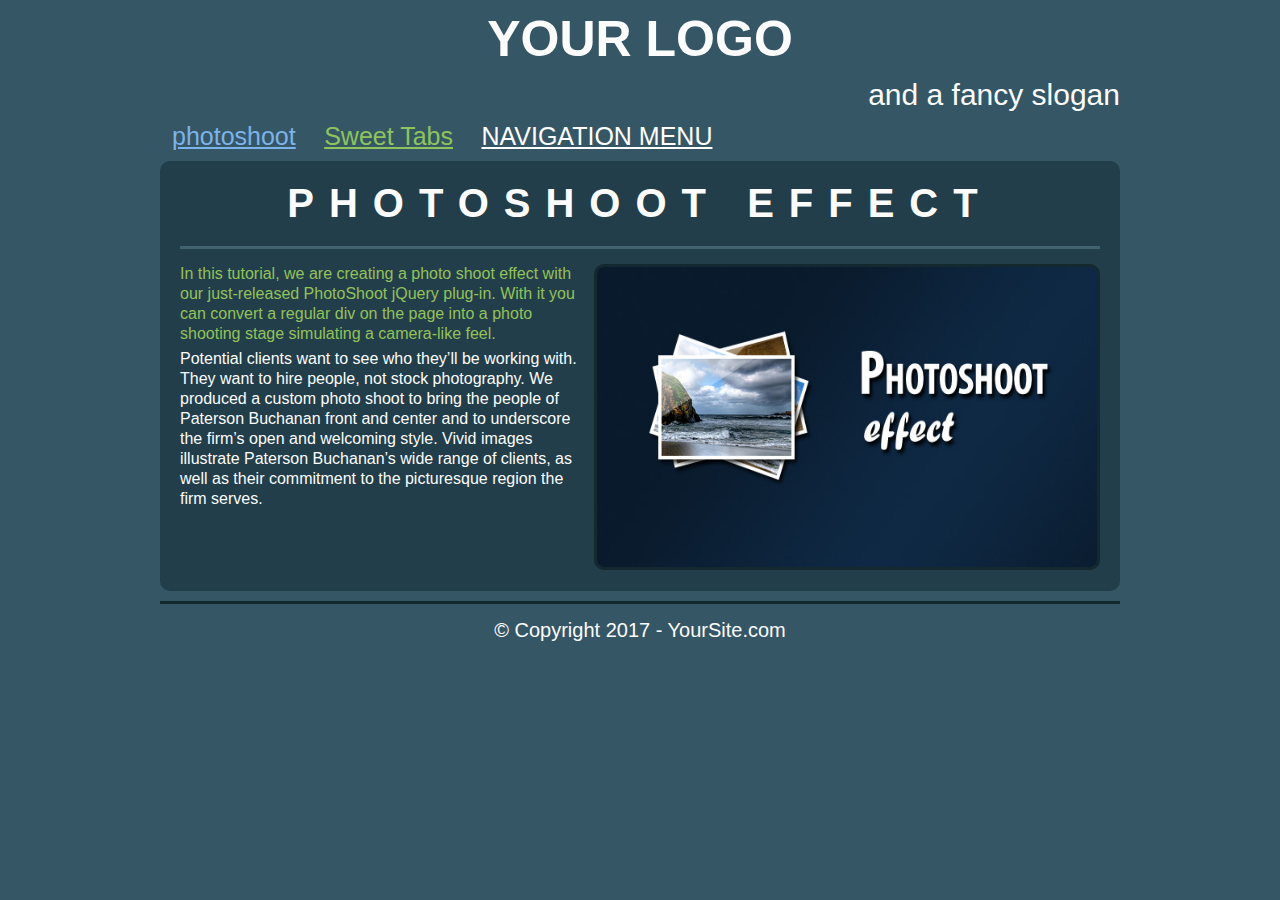
<file: index2.html>
<!DOCTYPE html>
<html lang="en">
    <head>
        <meta charset="UTF-8">
        <title>Photo Shoot Effect</title>
        <link rel="stylesheet" href="main2.css">
    </head>
    <body>
    <header>
        <h1>Your Logo</h1>
        <h3>and a fancy slogan</h3>
        <nav>
            <ul>
                <li><a href="#">PHOTOSHOOT</a></li>
                <li><a href="#" title="sweet tabs">Sweet Tabs</a></li>
                <li><a href="#">Navigation Menu</a></li>
            </ul>
        </nav>
    </header>
 
    <main>
        <article>
            <h2>Photoshoot Effect</h2>
            <div class="article-content">
                <figure>
                    <img src="images/photo.jpg"/>
                </figure>
                <p>
                    In this tutorial, we are creating a photo shoot effect with our just-released PhotoShoot jQuery
                    plug-in. With it you can convert a regular div on the page into a photo shooting stage simulating a
                    camera-like feel.
                </p>
                <p>
                    Potential clients want to see who they’ll be working with. They want to hire people, not stock
                    photography. We produced a custom photo shoot to bring the people of Paterson Buchanan front and
                    center and to underscore the firm’s open and welcoming style. Vivid images illustrate Paterson
                    Buchanan’s wide range of clients, as well as their commitment to the picturesque region the firm
                    serves.
                </p>
            </div>
        </article>
    </main>
 
    <footer>
        &copy; Copyright 2017 - YourSite.com
    </footer>
    </body>
</html>
</file>
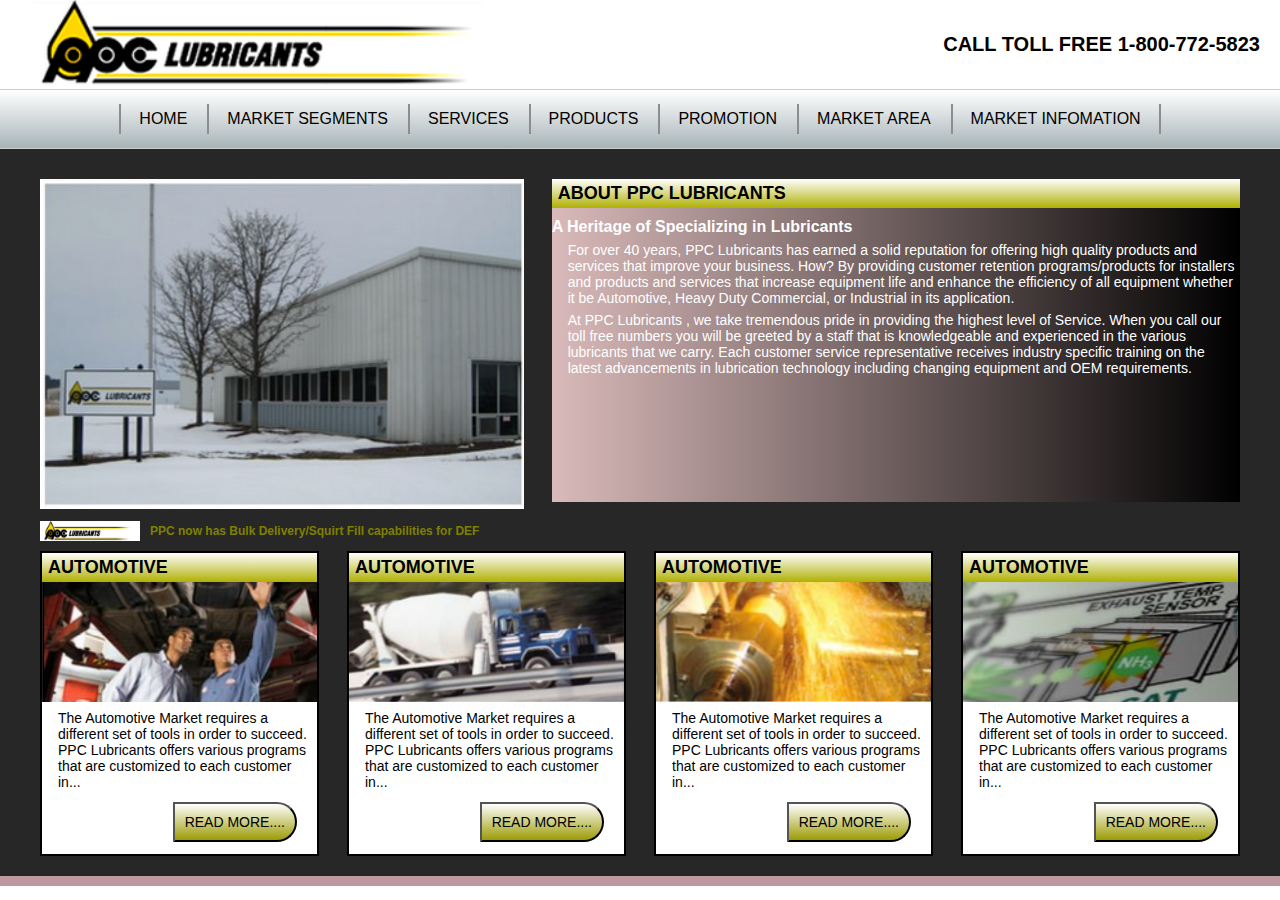
<file: lubricant.html>
<!DOCTYPE HTML>
<html>
<head>
	<title>Mobilestore</title>
    <meta charset="UTF-8">
    <link rel="stylesheet" href="lubricant.css">
</head>
<body>
	<div class="main">
		<div class="header">
            <img src="./images/logo.jpg" alt="">
            <div class="telephone">CALL TOLL FREE 1-800-772-5823</div>
        </div>

        <div class="navbar">
            <ul class="nav-list">
                <li class="nav-item">home</li>
                <li class="nav-item">market segments</li>
                <li class="nav-item">services</li>
                <li class="nav-item">products</li>
                <li class="nav-item">promotion</li>
                <li class="nav-item">market area</li>
                <li class="nav-item">market infomation</li>
            </ul>
        </div>

        <div class="content">
            <div class="block wide">
                <div class="row">
                    <div class="col col-5">
                        <img src="./images/hotnews.jpg" alt="" class="image">
                    </div>
                    <div class="col col-7">
                        <h3 class="heading">about ppc lubricants</h3>
                        <div class="content-one">
                            <h3 class="text-heading">A Heritage of Specializing in Lubricants</h3>
                            <p class="text">
                                For over 40 years, PPC Lubricants  has earned a solid reputation for offering high quality products and services that improve your business.
                                 How? By providing customer retention programs/products for installers and products and services that increase equipment life and enhance the efficiency of all equipment whether it be Automotive, Heavy Duty Commercial, or Industrial in its application.
                            </p>

                            <p class="text">
                                At PPC Lubricants , we take tremendous pride in providing the highest level of Service. When you call our toll free numbers you will be greeted by a staff that is knowledgeable and experienced in the various lubricants that we carry. Each customer service representative receives industry specific training on the latest advancements in lubrication technology including changing equipment and OEM requirements.
                            </p>
                        </div>
                    </div>
                </div>
                <div class="intro">
                    <img src="./images/logo.jpg" alt="">
                    <span class="intro-text">
                        PPC now has Bulk Delivery/Squirt Fill capabilities for DEF
                    </span>
                </div>
                <div class="row">
                    <div class="col col-3">
                        <div class="product-item">
                            <h3 class="heading">automotive</h3>
                            <div class="product-content">
                                <img src="./images/news_1.jpg" alt="">
                                <p class="text">
                                    The Automotive Market requires a different set of tools in order to succeed. PPC Lubricants offers various programs that are customized to each customer in...
                                </p>
                                <button class="btn">read more....</button>
                                <div class="clear"></div>
                            </div>
                        </div>
                    </div>
                    <div class="col col-3">
                        <div class="product-item">
                            <h3 class="heading">automotive</h3>
                            <div class="product-content">
                                <img src="./images/news_2.jpg" alt="">
                                <p class="text">
                                    The Automotive Market requires a different set of tools in order to succeed. PPC Lubricants offers various programs that are customized to each customer in...
                                </p>
                                <button class="btn">read more....</button>
                                <div class="clear"></div>
                            </div>
                        </div>
                    </div>
                    <div class="col col-3">
                        <div class="product-item">
                            <h3 class="heading">automotive</h3>
                            <div class="product-content">
                                <img src="./images/new_3.jpg" alt="">
                                <p class="text">
                                    The Automotive Market requires a different set of tools in order to succeed. PPC Lubricants offers various programs that are customized to each customer in...
                                </p>
                                <button class="btn">read more....</button>
                                <div class="clear"></div>
                            </div>
                        </div>
                    </div>
                    <div class="col col-3">
                        <div class="product-item">
                            <h3 class="heading">automotive</h3>
                            <div class="product-content">
                                <img src="./images/new_4.jpg" alt="">
                                <p class="text">
                                    The Automotive Market requires a different set of tools in order to succeed. PPC Lubricants offers various programs that are customized to each customer in...
                                </p>
                                <button class="btn">read more....</button>
                                <div class="clear"></div>
                            </div>
                        </div>
                    </div>
                </div>
            </div>
            
        </div>

        <div class="footer"></div>
    </div>
	
</body>
</html>
</file>
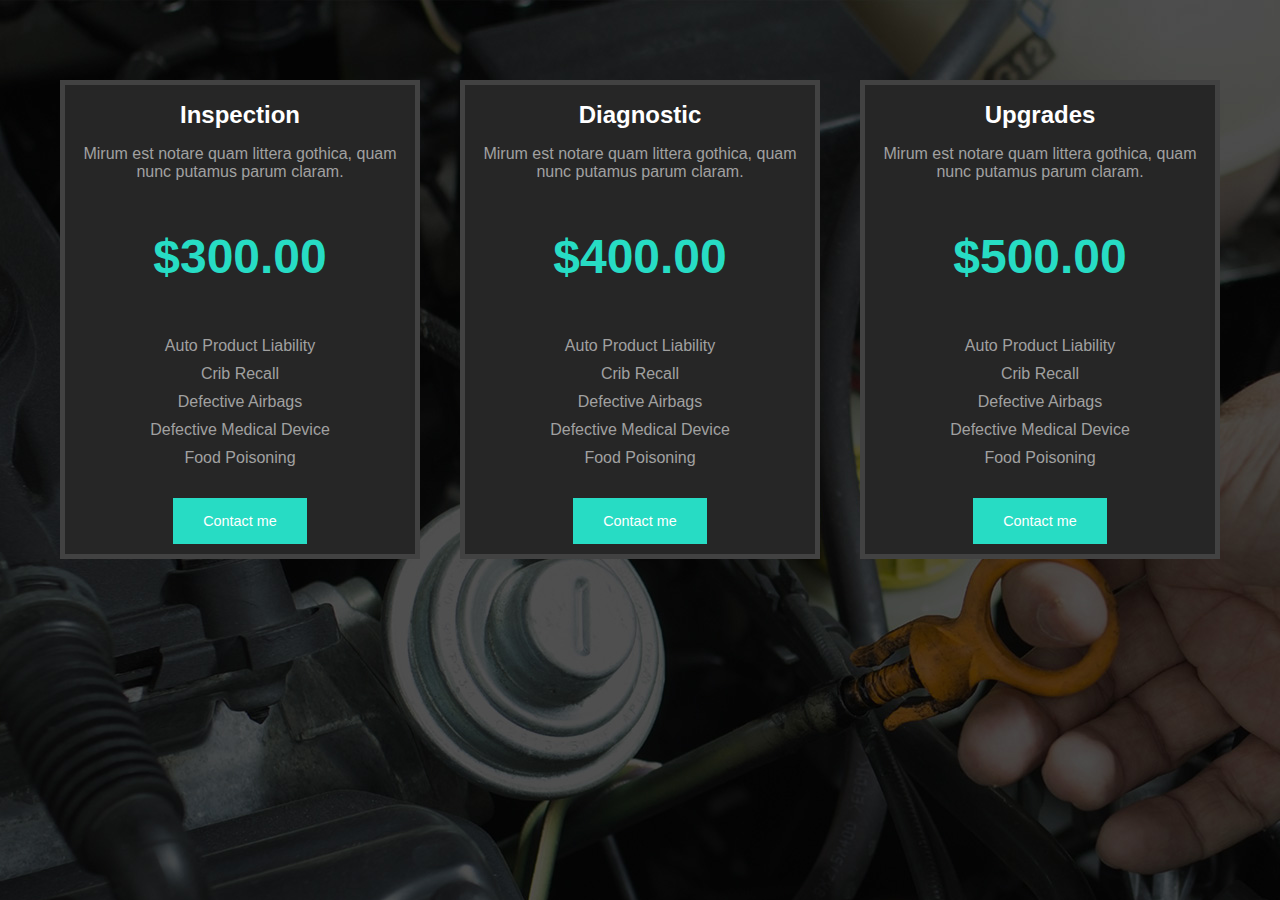
<file: plan-page.html>
<!DOCTYPE html>
<html lang="en">
<head>
    <meta charset="UTF-8">
    <title>Plan Page</title>
    <link rel="stylesheet" href="plan_page.css">
</head>
<body>
<section>
    <article>
        <h1>Inspection</h1>
        <p>Mirum est notare quam littera gothica, quam nunc putamus parum claram.</p>
        <p class="price">$300.00</p>
        <ul>
            <li>Auto Product Liability</li>
            <li>Crib Recall</li>
            <li>Defective Airbags</li>
            <li>Defective Medical Device</li>
            <li>Food Poisoning</li>
        </ul>
        <button>Contact me</button>
    </article>
    <article>
        <h1>Diagnostic</h1>
        <p>Mirum est notare quam littera gothica, quam nunc putamus parum claram.</p>
        <p class="price">$400.00</p>
        <ul>
            <li>Auto Product Liability</li>
            <li>Crib Recall</li>
            <li>Defective Airbags</li>
            <li>Defective Medical Device</li>
            <li>Food Poisoning</li>
        </ul>
        <button>Contact me</button>
    </article>
    <article>
        <h1>Upgrades</h1>
        <p>Mirum est notare quam littera gothica, quam nunc putamus parum claram.</p>
        <p class="price">$500.00</p>
        <ul>
            <li>Auto Product Liability</li>
            <li>Crib Recall</li>
            <li>Defective Airbags</li>
            <li>Defective Medical Device</li>
            <li>Food Poisoning</li>
        </ul>
        <button>Contact me</button>
    </article>

</section>
</body>
</html>
</file>
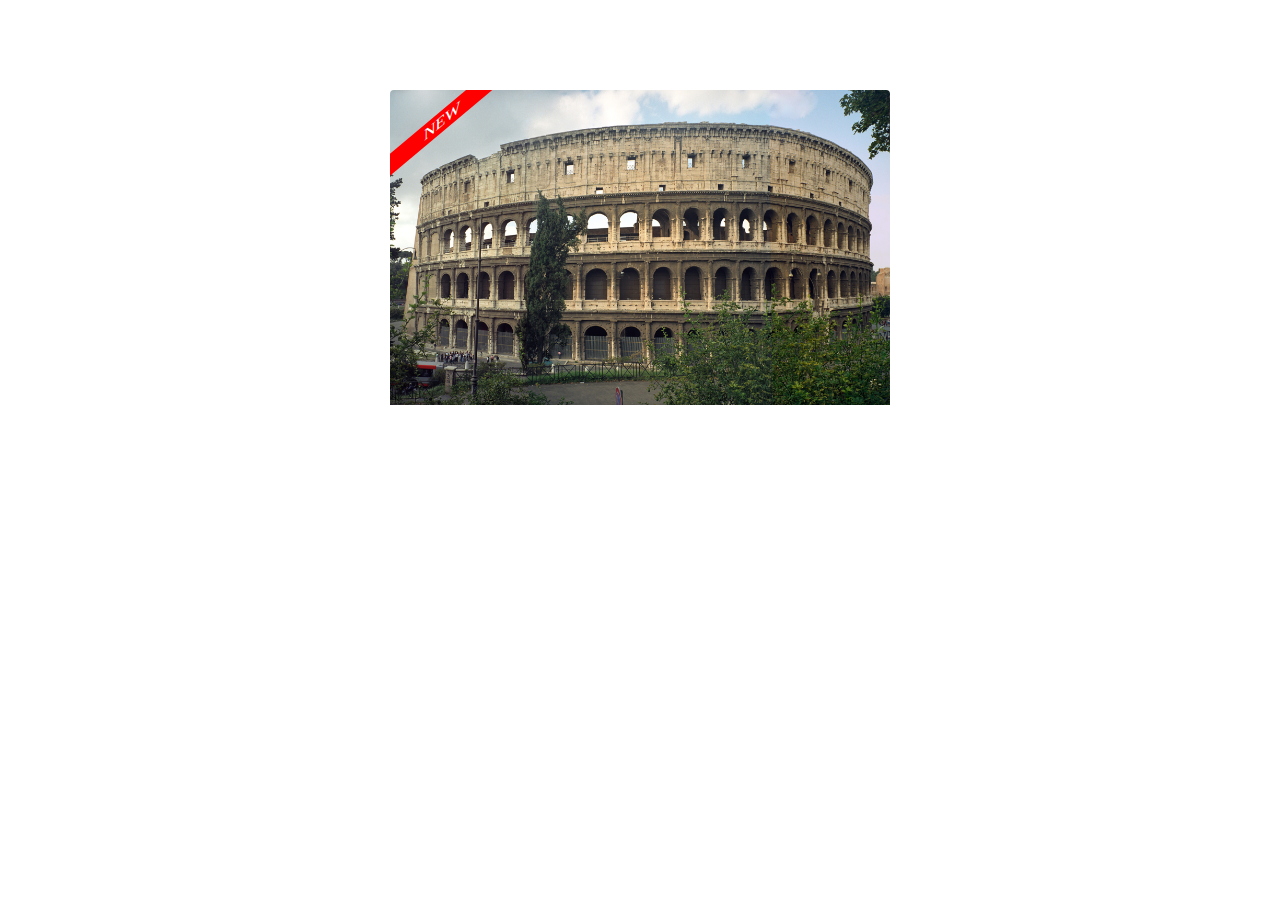
<file: test.html>
<!DOCTYPE html>
<html lang="en">
<head>
    <meta charset="UTF-8">
    <meta http-equiv="X-UA-Compatible" content="IE=edge">
    <meta name="viewport" content="width=device-width, initial-scale=1.0">
    <link rel="stylesheet" href="test.css">
    <title>Document</title>
</head>
<body>
    <div class="hoho">
        <div class="test">
            <div class="img">
                <img src="./images/Roma.jpg" alt="" class="test-img">
            </div>
            <span class="haha">New</span>
        </div>
    </div>
</body>
</html>
</file>
<file: main2.css>
*{
    margin: 0;
    padding: 0;
}
body{
    width: 960px;
    margin: 0 auto;
    font-family: Arial, sans-serif;
    color: #fcfcfc;
    background-color: #355664;
}
header h1, h2, h3{
    font-family: forte, Arial, sans-serif;
}
header h1{
    font-size: 50px;
    padding: 10px 0;
    text-align: center;
    text-transform: uppercase;
}
header h3{
    text-align: right;
    font-size: 30px;
    font-weight: normal;
    margin: 0 0 10px;
}
article h2{
    font-size: 40px;
    letter-spacing: 15px;
    text-align: center;
    border-bottom: 3px solid #416371;
    padding-bottom: 20px;
    text-transform: uppercase;
}
article figure{
    border: 3px solid #142830;
    float: right;
    height: 300px;
    width: 500px;
    margin-left: 15px;
}
figure+p{
    line-height: 20px;
    padding-bottom: 5px;
    color: #94c258;
}
div p{
    line-height: 20px;
    padding-bottom: 5px;
}
figure img{
    width: 100%;
    height: 300px;
    border: none;
    border-radius: 7px;
}
figure{
    border-radius: 10px;
}
div.article-content {
    margin: 15px 0;
}
nav ul{
    list-style: none;
    padding-bottom: 10px;
}
nav li{
    display: inline-block;
}
nav a{
    margin: 5px 2px;
    padding: 7px 10px 4px;
    font-size: 25px;
    color: #ffffff;
    text-transform: uppercase;
}
nav li:first-child a{
    color: #7CB3E9;
    text-transform: lowercase;
}
nav a[title="sweet tabs"]{
    color: #8EC45B;
    text-transform: none;
}
article{
    height: 390px;
    background-color: #213E4A;
    padding: 20px;
    margin: 0 0 10px;
    border-radius: 10px;
}
footer{
    clear: both;
    border-top: 3px solid #142830;
    padding-top: 15px;
    margin-bottom: 30px;
    text-align: center;
    font-size: 20px;
}
</file>
<file: lubricant.css>
* {
    box-sizing: border-box;
    margin: 0;
    padding: 0;
}

html {
    font-size: 62.5%;
    font-family: Arial, Helvetica, sans-serif;
}

.main {
    width: 100%;
    background-color: #272727;
}

.block {
    width: 100%;
}

.block.wide {
    max-width: 1200px;
    margin: 0 auto;
}

.col {
    padding-inline: 14px;
}
.col-5 {
    flex: 0 0 41.66667%;
    max-width: 41.66667%;
}

.col-7 {
    flex: 0 0 58.33333%;
    max-width: 58.33333%;
}

.col-3 {
    flex: 0 0 25%;
    max-width: 25%;
}

.row {
    display: flex;
    margin-left: -14px;
    margin-right: -14px;
    flex-wrap: wrap;
}

.header {
    display: flex;
    align-items: center;
    justify-content: space-between;
    padding-inline: 20px;
    background-color: #fff;
}

.telephone {
    font-size: 2rem;
    font-weight: 700;
}

.nav-list {
    display: flex;
    list-style: none;
    justify-content: center;
    align-items: center;
    border-top: 1px solid #ccc;
    border-bottom: 1px solid #ccc;
    background: linear-gradient(180deg, #fff, #a8b4b8);
}

.nav-item {
    font-size: 1.6rem;
    text-transform: uppercase;
    padding: 20px;
    position: relative;
}
.nav-item::before {
    content: "";
    display: block;
    height: 30px;
    width: 2px;
    position: absolute;
    top: 50%;
    background-color: #8b8d8e;
    transform: translateY(-50%);
    left: 0;
}

.nav-item:last-child::after {
    content: "";
    display: block;
    height: 30px;
    width: 2px;
    position: absolute;
    top: 50%;
    background-color: #8b8d8e;
    transform: translateY(-50%);
    right: 0;
}

.content {
    padding-top: 30px;
}

.image {
    width: 100%;
}

.heading {
    font-size: 1.8rem;
    text-transform: uppercase;
    padding-block: 4px;
    padding-left: 6px;
    background: linear-gradient(180deg, #fff, rgb(176, 176, 4));
}

.content-one {
    height: calc(100% - 38px);
    background: linear-gradient(90deg, rgb(218, 186, 186), #000);
}

.text-heading {
    font-size: 1.6rem;
    color: #fff;
    padding-top: 10px;
}

.text {
    font-size: 1.4rem;
    color: #fff;
    padding: 6px 0 0 16px;
    font-weight: 400;
}

.intro {
    padding: 10px 0;
    display: flex;
    align-items: center;
}

.intro img {
    width: 100px;
    height: 20px;
}

.intro-text {
    font-size: 1.2rem;
    color: olive;
    font-weight: 700;
    margin-left: 10px;
}

.product-item {
    background-color: #fff;
    border: 2px solid #000;
}

.product-content img {
    width: 100%;
    height: 120px;
}

.product-item .text {
    color: #000;
}

.btn {
    padding: 10px 10px;
    font-size: 1.4rem;
    text-transform: uppercase;
    margin: 12px 20px 12px 0;
    float: right;
    border-top-right-radius: 100rem;
    border-bottom-right-radius: 100rem;
    background: linear-gradient(180deg, #fff, rgb(156, 156, 6));
}
.clear {
    clear: both;
}

.footer {
    width: 100%;
    height: 10px;
    background-color: rgb(189, 152, 158);
    margin-top: 20px;
}
</file>
<file: plan_page.css>
html {
    background: url('./images/plan-page.jpg');
    font-family: Lato, sans-serif;
    font-size: 62.5%;
}

body {
    font-size: 1.6rem; 
    margin: 0 auto;
}

section {
    margin: auto;
    max-width: 1200px;
    display: flex;
}

article {
    text-align: center;
    background-color: #262626;
    margin: 80px 20px 0 20px;
    border: 5px solid #424242;
    color: #a1a1a1;
}

article > h1 {
    font-size: 1.5em;
    color: #fff;
}

.price {
    font-size: 3em;
    font-weight: bold;
    color: #27dcc4;
}

article ul {
    list-style: none;
    padding: 0;
}

li {
    padding: 5px 0;
}

button {
    background-color: #27dcc4;
    color: #fff;
    padding: 15px 30px;
    margin: 10px 0;
    font-size: 0.9em;
    cursor: pointer;
    border: none;
}
</file>
<file: test.css>
* {
    margin: 0;
    padding: 0;
    box-sizing: border-box;
}

.hoho {
    display: flex;
    justify-content: center;
    align-items: center;
    flex-flow: column;
    margin-top: 90px;
}
.hehe {
    animation: ChangeColor ease-in-out 0.8s infinite;
}

.test {
    width: 500px;
    height: 500px;
    position: relative;
    overflow: hidden;
    border-radius: 4px;
}

.haha {
    font-size: 16px;
    text-transform: uppercase;
    color: #fff;
    background-color: red;
    padding: 2px 34px;
    position: absolute;
    top: 20px;
    left: 0;
    transform: skewY(-40deg);
    animation: ChangeColor ease-in-out 0.8s infinite;
}

.test-img {
    width: 100%;
}

@keyframes ChangeColor {
    0% {
        color: #fff;
    }
    30% {
        color: rgb(73, 158, 198);
    }
    60% {
        color: rgb(189, 243, 11);
    }
    100% {
        color: rgb(133, 100, 205);
    }
}
</file>
